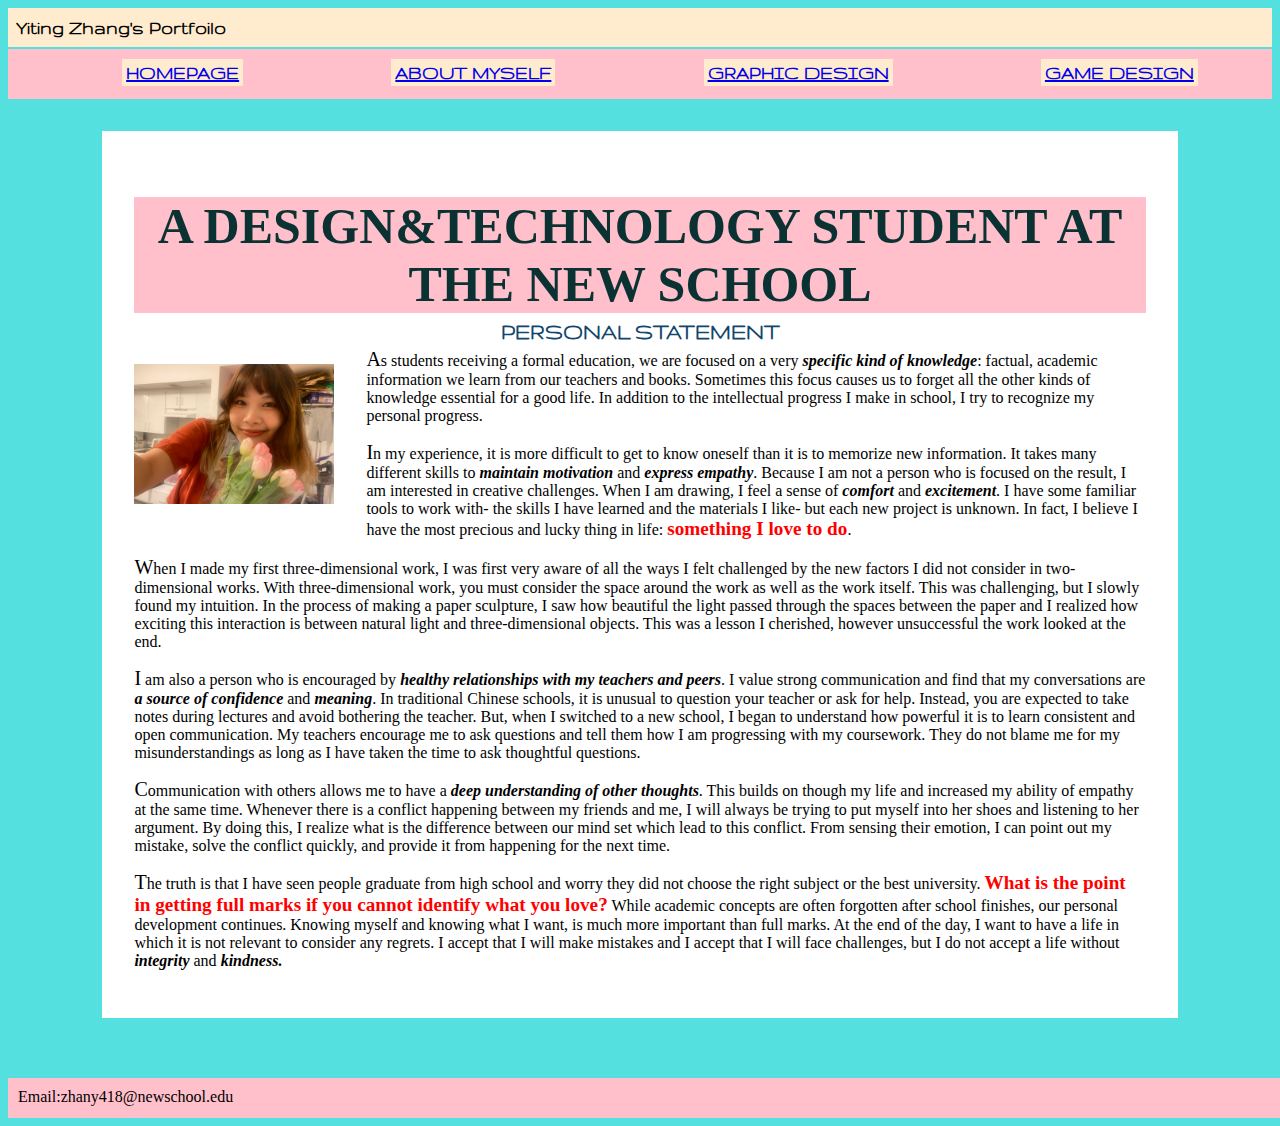
<file: index.html>
<title> </title>
<head>
    <title>Yiting Zhang's Portfoilo </title>
</head>
<body>
    <header>
        <link rel="stylesheet" href="global.css">
        Yiting Zhang's Portfoilo
    </header>
    <nav>
        <ul>
            <li><a href="homepage.html">Homepage</li>
             <li>About myself</li>
            
            <li><a href="graphic_design/graphicdesign.html">Graphic Design</a></li>
            
            <li><a href="game_design/gamedesign.html">Game Design</a></li>
            
            </ul>
    </nav>
    <main>
        <h1>A Design&Technology student at The New School</h1>
        <h2>Personal Statement</h2>
        <img src="image/me.jpg" width="200px" height="140px" alt="A picture of my self" id="me">
        <p>As students receiving a formal education, we are focused on a very <em>specific kind of knowledge</em>: factual, academic information we learn from our teachers and books. Sometimes this focus causes us to forget all the other kinds of knowledge essential for a good life. In addition to the intellectual progress I make in school, I try to recognize my personal progress. </p>
    
        <p>In my experience, it is more difficult to get to know oneself than it is to memorize new information. It takes many different skills to <em>maintain motivation</em> and <em>express empathy</em>. Because I am not a person who is focused on the result, I am interested in creative challenges. When I am drawing, I feel a sense of <em>comfort</em> and <em>excitement</em>. I have some familiar tools to work with- the skills I have learned and the materials I like- but each new project is unknown. In fact, I believe I have the most precious and lucky thing in life: <strong>something I love to do</strong>.</p>
        
        <p>When I made my first three-dimensional work, I was first very aware of all the ways I felt challenged by the new factors I did not consider in two-dimensional works. With three-dimensional work, you must consider the space around the work as well as the work itself. This was challenging, but I slowly found my intuition. In the process of making a paper sculpture, I saw how beautiful the light passed through the spaces between the paper and I realized how exciting this interaction is between natural light and three-dimensional objects. This was a lesson I cherished, however unsuccessful the work looked at the end.</p>
        
        <p>I am also a person who is encouraged by <em>healthy relationships with my teachers and peers</em>. I value strong communication and find that my conversations are <em>a source of confidence</em> and <em>meaning</em>. In traditional Chinese schools, it is unusual to question your teacher or ask for help. Instead, you are expected to take notes during lectures and avoid bothering the teacher. But, when I switched to a new school, I began to understand how powerful it is to learn consistent and open communication. My teachers encourage me to ask questions and tell them how I am progressing with my coursework. They do not blame me for my misunderstandings as long as I have taken the time to ask thoughtful questions.</p>
        
        <p>Communication with others allows me to have a <em>deep understanding of other thoughts</em>. This builds on though my life and increased my ability of empathy at the same time. Whenever there is a conflict happening between my friends and me, I will always be trying to put myself into her shoes and listening to her argument. By doing this, I realize what is the difference between our mind set which lead to this conflict. From sensing their emotion, I can point out my mistake, solve the conflict quickly, and provide it from happening for the next time.</p>
        
        <p>The truth is that I have seen people graduate from high school and worry they did not choose the right subject or the best university. <strong>What is the point in getting full marks if you cannot identify what you love?</strong> While academic concepts are often forgotten after school finishes, our personal development continues. Knowing myself and knowing what I want, is much more important than full marks. At the end of the day, I want to have a life in which it is not relevant to consider any regrets. I accept that I will make mistakes and I accept that I will face challenges, but I do not accept a life without <em>integrity</em> and <em>kindness.</em></p>
    </main>
    <footer>
        Email:zhany418@newschool.edu
    </footer>
</body>
</html>
</file>
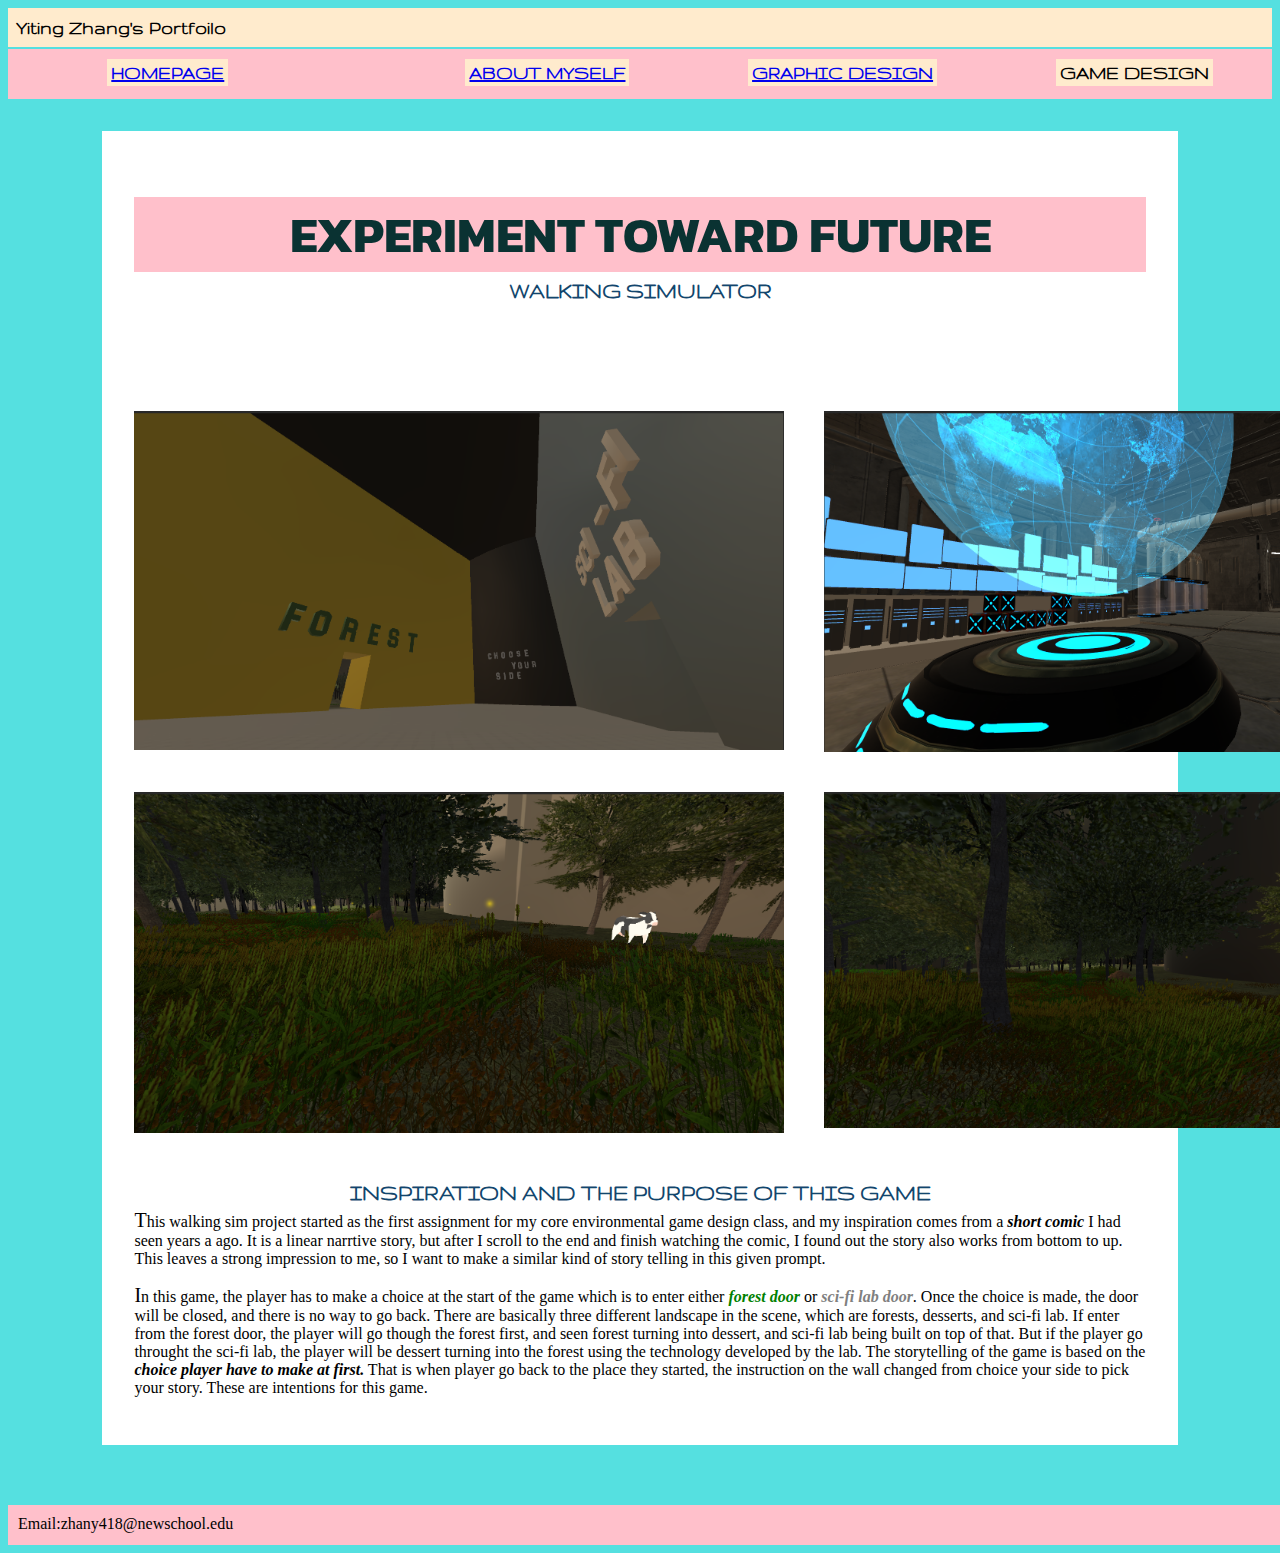
<file: game_design/gamedesign.html>
<title> </title>
<head>
    <title>Game Design Page </title>
</head>
<body>
    <header>
        <link rel="stylesheet" href="../global.css">
        Yiting Zhang's Portfoilo
    </header>
    <nav id="nav">
        <ul id="nav ul">
            <li><a href="../homepage.html">Homepage</li>

            <li><a href="../index.html">About myself</a></li>
            
            <li><a href="../graphic_design/graphicdesign.html">Graphic Design</a></li>
            
            <li>Game Design</a></li>
            
            </ul>
    </nav>
    <main>
        <h1 id="h1game">Experiment toward future</h1>
        <h2 id="h2game">Walking simulator</h2>
        <div class="image">
        <img src="images/openscene.png" alt="A screenshot of where the game begins" class="center image1">
        <img src="images/factory.png" alt="A screenshot of factory part in my game"class="center image2">
        <img src="images/forest1.png" alt="A screenshot of forest part in my game"class="center image3">
        <img src="images/forest2.png" alt="Another screenshot of forest part in my game"class="center image4">  
        </div>
        <h2>Inspiration and the purpose of this game</h2>
        <p>
            This walking sim project started as the first assignment for my core environmental game design class, and my inspiration comes from a <em>short comic</em> I had seen years a ago. It is a linear narrtive story, but after I scroll to the end and finish watching the comic, I found out the story also works from bottom to up. This leaves a strong impression to me, so I want to make a similar kind of story telling in this given prompt.
        </p>
        <p>
             In this game, the player has to make a choice at the start of the game which is to enter either <em id="green">forest door</em> or <em id="grey">sci-fi lab door</em>. Once the choice is made, the door will be closed, and there is no way to go back. There are basically three different landscape in the scene, which are forests, desserts, and sci-fi lab. If enter from the forest door, the player will go though the forest first, and seen forest turning into dessert, and sci-fi lab being built on top of that. But if the player go throught the sci-fi lab, the player will be dessert turning into the forest using the technology developed by the lab. The storytelling of the game is based on the <em>choice player have to make at first.</em> That is when player go back to the place they started, the instruction on the wall changed from choice your side to pick your story. These are intentions for this game.</p>
    </main>
    <footer>
    Email:zhany418@newschool.edu
    </footer>
</body>
</html>
</file>
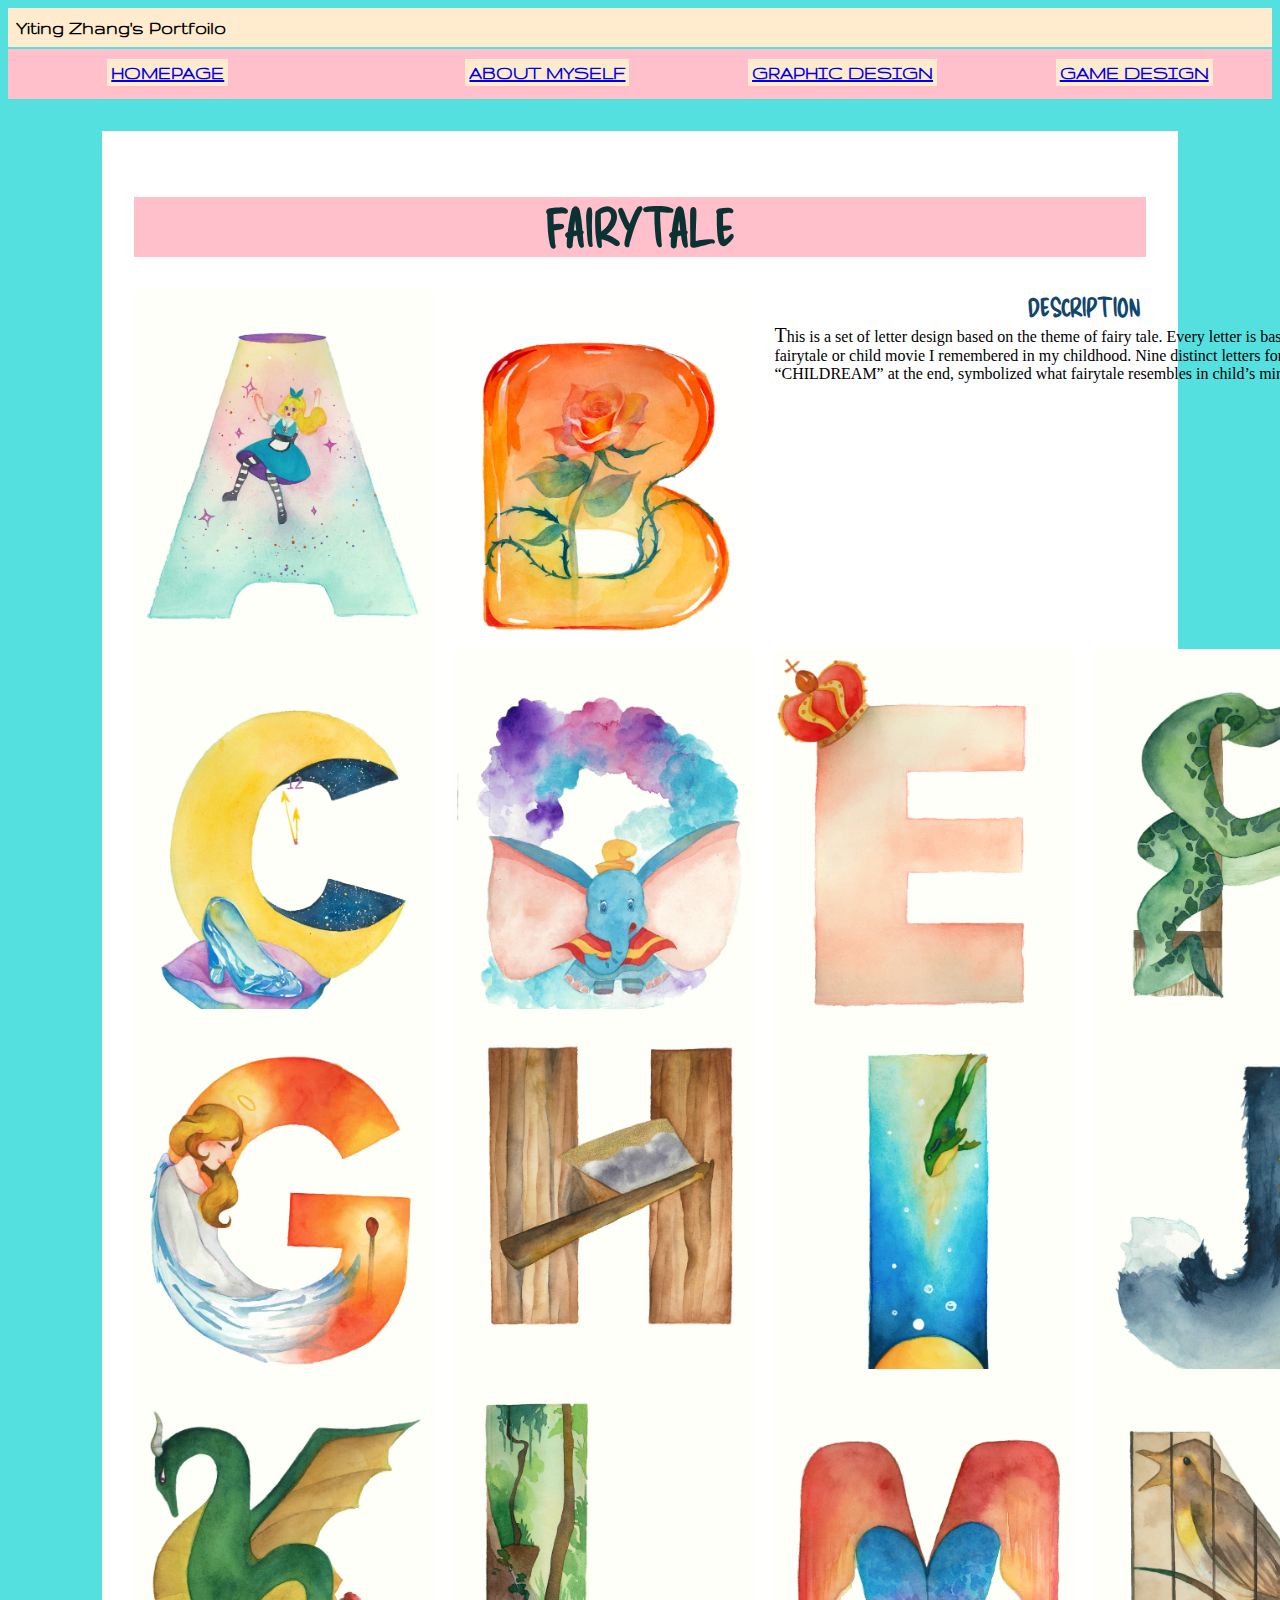
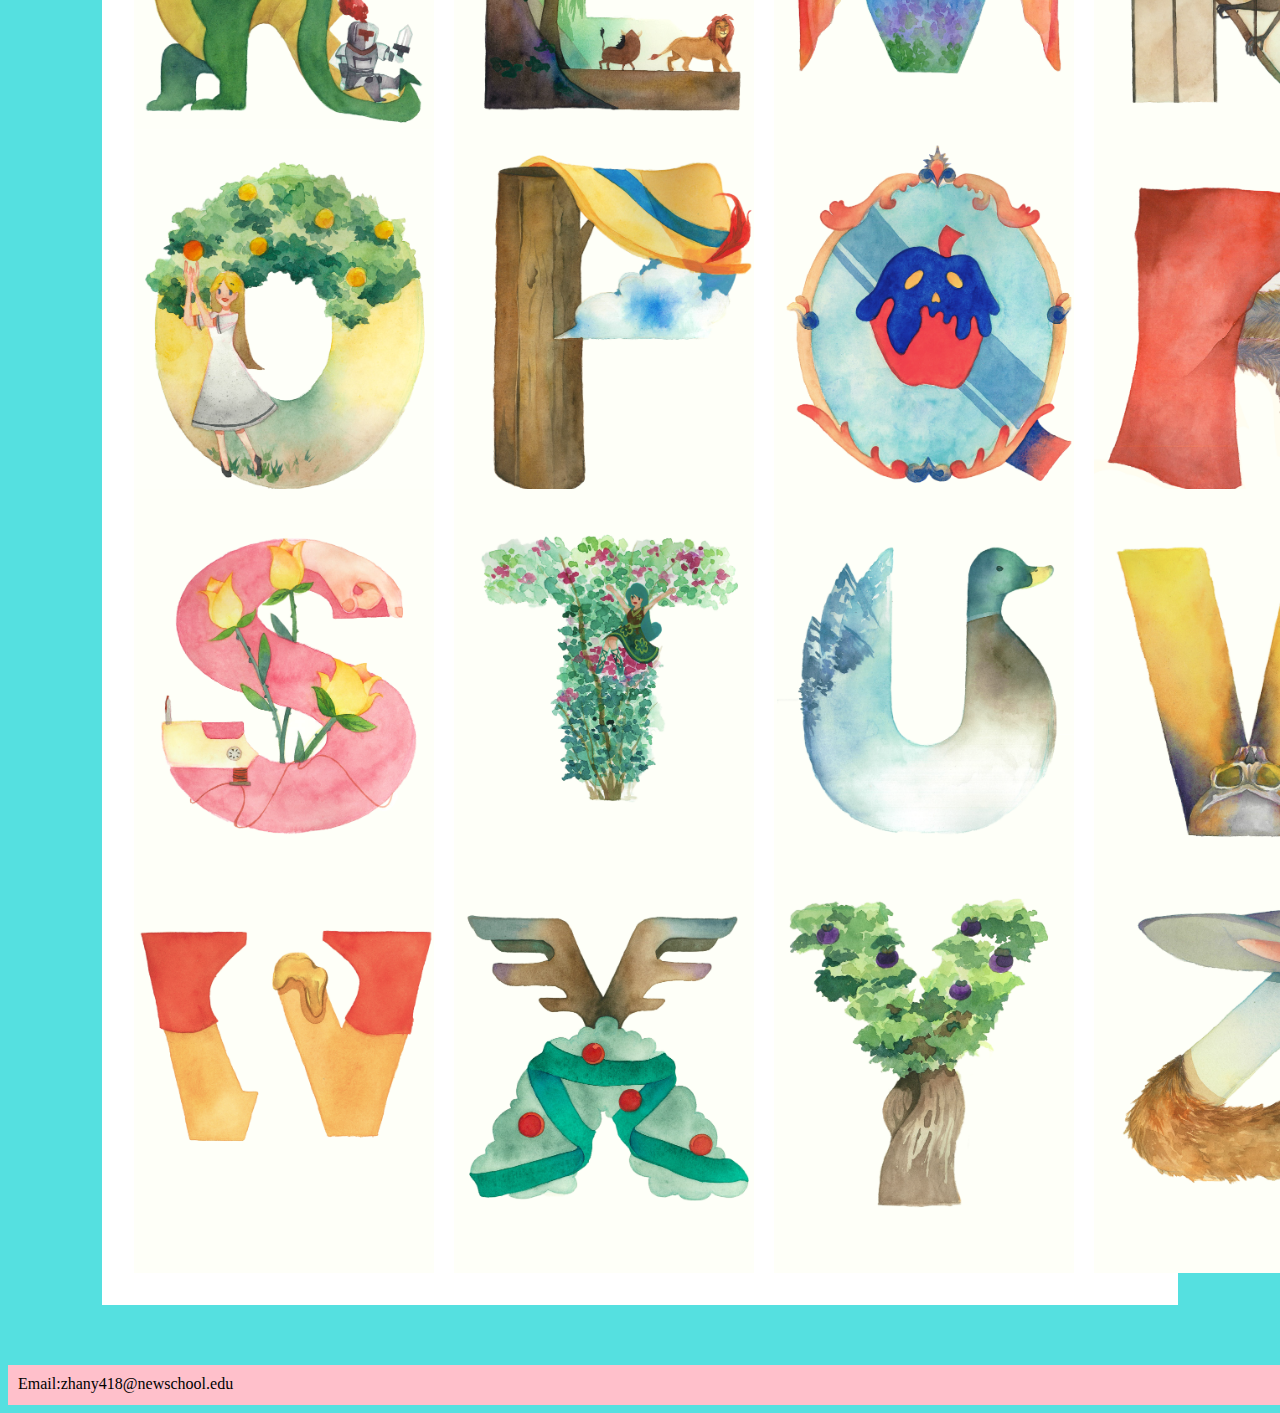
<file: graphic_design/graphicdesign.html>
<title> </title>
<head>
    <title>Graphic Design Page </title>
</head>

<body>
    <header>
        <link rel="stylesheet" href="../global.css">
        Yiting Zhang's Portfoilo
    </header>
    <nav>
        <ul>
            <li><a href="../homepage.html">Homepage</li>

            <li><a href="../index.html">About myself</li>
            
            <li>Graphic Design</li>
            
            <li><a href="../game_design/gamedesign.html">Game Design</a></li>
            
            </ul>
    </nav>
    <main>
        <h1 id="h1graphic">fairytale</h1>
        <div class="image_graphic">
            <img src="images/A.png" alt="A graphic design for letter a" class="center">
            <img src="images/B.png" alt="A graphic design for letter b" class="center"> 
            <img src="images/C.png" alt="A graphic design for letter c" class="center">
            <img src="images/D.png" alt="A graphic design for letter d" class="center"> 
            <img src="images/E.png" alt="A graphic design for letter e" class="center">
            <img src="images/F.png" alt="A graphic design for letter f" class="center"> 
            <img src="images/G.png" alt="A graphic design for letter g" class="center">
            <img src="images/H.png" alt="A graphic design for letter h" class="center"> 
            <img src="images/I.png" alt="A graphic design for letter i" class="center">
            <img src="images/J.png" alt="A graphic design for letter j" class="center"> 
            <img src="images/K.png" alt="A graphic design for letter k" class="center">
            <img src="images/L.png" alt="A graphic design for letter l"class="center"> 
            <img src="images/M.png" alt="A graphic design for letter m"class="center">
            <img src="images/N.png" alt="A graphic design for letter n"class="center"> 
            <img src="images/O.png" alt="A graphic design for letter o"class="center">
            <img src="images/P.png" alt="A graphic design for letter p"  class="center">   
            <img src="images/Q2.png" alt="A graphic design for letter q"class="center">
            <img src="images/R.png" alt="A graphic design for letter r"class="center"> 
            <img src="images/S.png" alt="A graphic design for letter s"class="center">
            <img src="images/T.png" alt="A graphic design for letter t"class="center">
            <img src="images/U.png" alt="A graphic design for letter u"class="center">
            <img src="images/V.png" alt="A graphic design for letter v"class="center"> 
            <img src="images/W.png" alt="A graphic design for letter w"class="center">
            <img src="images/X.png" alt="A graphic design for letter x"class="center"> 
            <img src="images/Y.png" alt="A graphic design for letter y"class="center">
            <img src="images/Z.png" alt="A graphic design for letter z"class="center"> 
            <div id="image_block">
            <h2 id="h1graphic">Description</h2>
            <p>This is a set of letter design based on the theme of fairy tale. Every letter is based on an existing fairytale or child movie I remembered in my childhood. Nine distinct letters forms “CHILDREAM” at the end, symbolized what fairytale resembles in child’s mind. </p></div>
        </div>
    </main>
    <footer>
        Email:zhany418@newschool.edu
    </footer>
</body>
</html>
</file>
<file: global.css>
@import url('https://fonts.googleapis.com/css2?family=Kanit:wght@400;800&display=swap');
@import url('https://fonts.googleapis.com/css2?family=Gruppo&family=Kanit:wght@400;800&display=swap');
@import url('https://fonts.googleapis.com/css2?family=Delicious+Handrawn&family=Gruppo&family=Kanit:wght@400;800&display=swap');

html{
    background-color:rgb(85, 224, 224)
}
nav{
    margin-top:0;
    background-color:pink;
    height:50px;
    margin-bottom:2em;
}
ul{
    margin-top: 2px;
    font-family: 'Gruppo', cursive;
    font-weight: bold;
    font-size:20px;
    padding-top: 10px;
    text-transform: uppercase;
    display:flex;
    flex-flow:row;
    list-style-type: none;
    justify-content:space-around;
}
li{
    border:1px;
    padding:4px;
    background-color:blanchedalmond ;
}
h1{
    width:100%;
    text-transform: uppercase;
    text-align: center;
    color:rgb(10, 50, 50);
    font-size:50px;
    background-color: pink;
    margin-bottom: 0;
    clear: both;
}
h2{
    width:100%;
    text-align:center;
    text-transform: uppercase;
    color:rgb(18, 70, 109);
    background-color:aqua;
    line-height: 0;
    margin-bottom:0;
    font-family: 'Gruppo', cursive;
    font-weight: bold;
    clear:both;
}
main{
    background-color:white;
    width:80%;
    padding:2em;
    margin-left: auto;
    margin-right: auto;
    margin-bottom:60px;
}
.image{
    display: grid;
    grid-template-columns:repeat(2,650px);
    grid-row-gap:40px;
    grid-column-gap:40px ;
    margin-bottom: 60px;

}
.image_graphic{
    display: grid;
    grid-template-columns:repeat(4,300px);
    grid-template-rows:repeat(7,300px) ;
    grid-row-gap:60px;
    grid-column-gap: 20px;
    padding-bottom:4em;
    margin-top:2em;
    margin-bottom: 60px;

}
#image_block{
    grid-column: 3 / span 2;
    grid-row:1;
}
.center{
    display: block;
    margin-left: auto;
    margin-right: auto;
    width: 100%;
}
footer{
    height:30px;
    width:100%;
    padding-top: 10px;
    padding-left:10px;
    background-color: pink;
}
header{
    background-color: blanchedalmond;
    margin-bottom:0;
    padding-top:10px;
    padding-bottom: 10px;
    padding-left:8px;
    font-family: 'Gruppo', cursive;
    font-weight: bold;
    font-size:20px;
}
#h1game{
    font-family: 'Kanit', sans-serif;
}
#h2game{
    margin-bottom: 5em;
}
#green{
    color:green;
}
#grey{
    color:grey;
}
em{
    font-weight:bold;
}
strong{
    font-weight:bold;
    font-size:larger;
    color:red;
}
p::first-letter{ 
    font-size:20px;
}
#h1graphic{
    font-family: 'Delicious Handrawn', cursive;
}
#me{
    margin-top:2em;
    margin-right:2em;
    margin-bottom:2em;
    float:left;
}
#title{
    margin-top:0;
    font-family: 'Gruppo', cursive;
    font-size: 200px;
    background-color: rgb(85, 224, 224);
    color:white;
    
}
</file>
